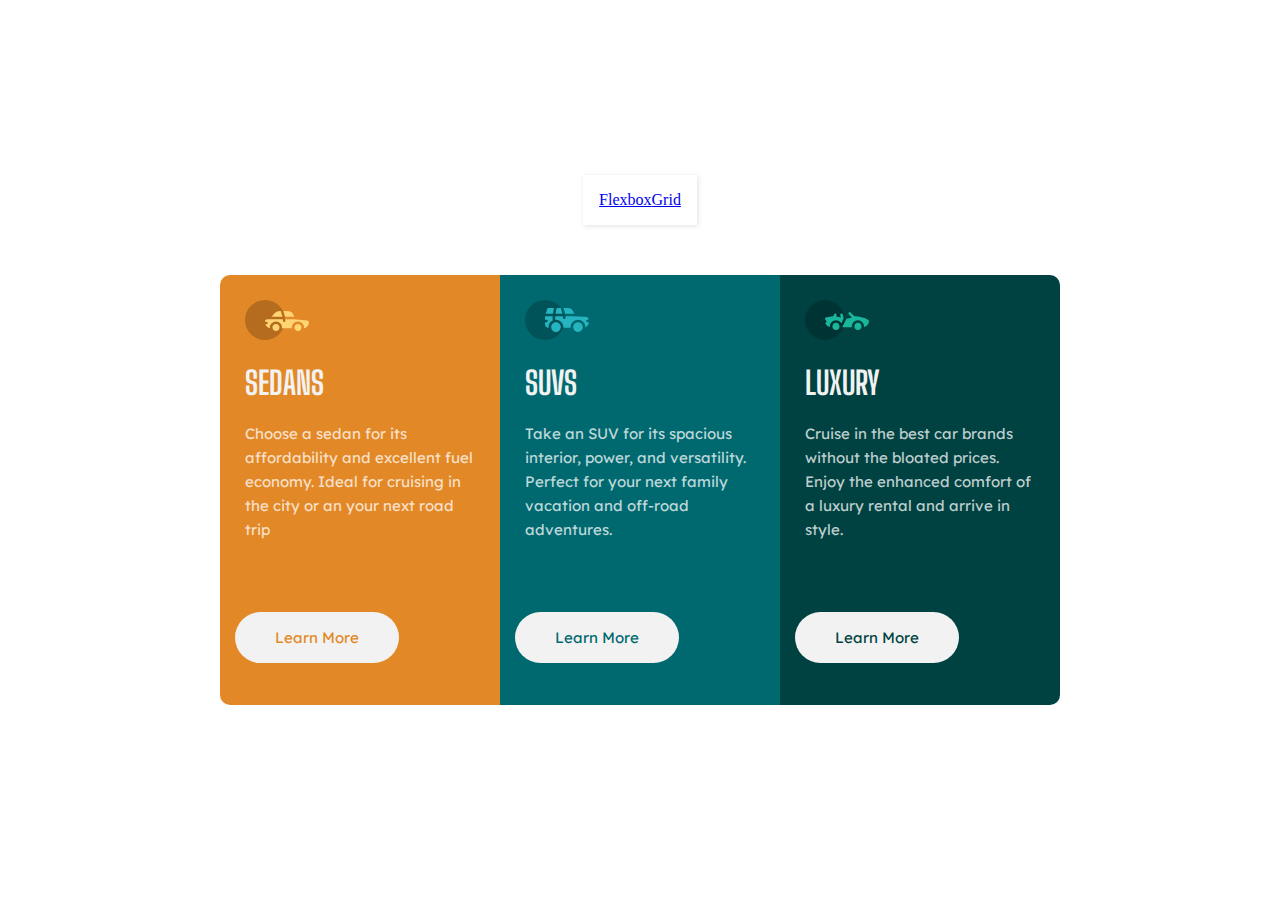
<file: index.html>
<!DOCTYPE html>
<html lang="en">
  <head>
    <meta charset="UTF-8" />
    <meta http-equiv="X-UA-Compatible" content="IE=edge" />
    <meta name="viewport" content="width=device-width, initial-scale=1.0" />
    <title>CSS Flexbox</title>
    <link rel="icon" type="image/png" sizes="32x32" href="./images/favicon-32x32.png">
    <link href="style.css" rel="stylesheet" type="text/css" />
  </head>
  <body>
        <header>
            <nav class="navbar">
                <ul>
                    <li><a href="#">Flexbox</a></li>
                    <li><a href="grid.html">Grid</a></li>
                </ul>
            </nav>
        </header>
        
        <main>
            <div class="box first">
                <div class="content">
                    <img src="./images/icon-sedans.svg" alt="sedans" />
                    <h1>sedans</h1>
                    <p>
                        Choose a sedan for its affordability and excellent fuel economy.
                        Ideal for cruising in the city or an your next road trip
                    </p>
                </div>
                <button class="btn f">Learn More</button>
            </div>

            <div class="box second">
                <div class="content">
                    <img src="./images/icon-suvs.svg" alt="suvs" />
                    <h1>suvs</h1>
                    <p>
                        Take an SUV for its spacious interior, power, and versatility. 
                        Perfect for your next family vacation and off-road adventures.
                    </p>
                </div>
                <button class="btn s">Learn More</button>
            </div>

            <div class="box third">
                <div class="content">
                    <img src="./images/icon-luxury.svg" alt="luxury" />
                    <h1>luxury</h1>
                    <p>
                        Cruise in the best car brands without the bloated prices. Enjoy
                        the enhanced comfort of a luxury rental and arrive in style.
                    </p>
                </div>
                <button class="btn t">Learn More</button>
            </div>
            
        <main>
    </body>
</html>
</file>
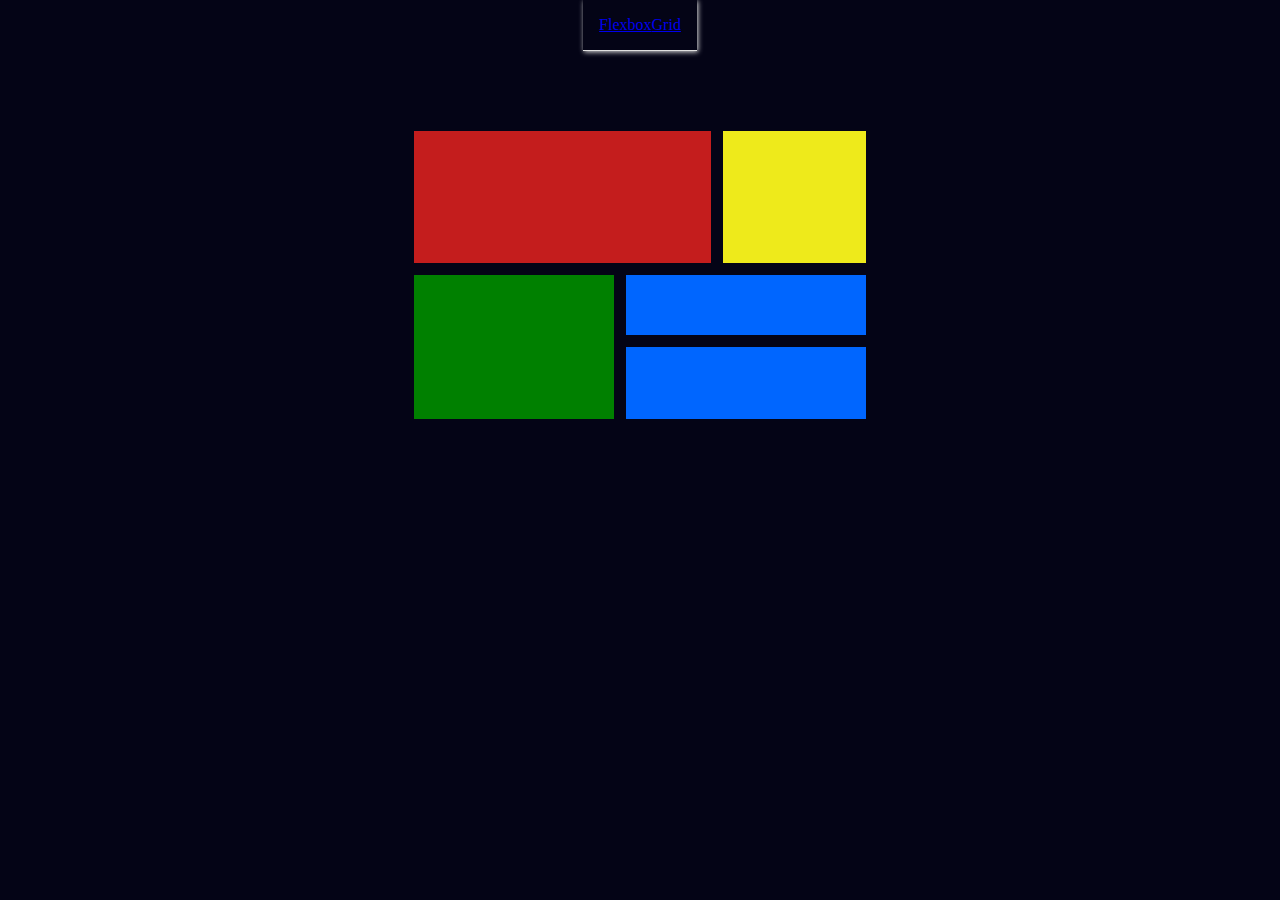
<file: grid.html>
<!DOCTYPE html>
<html lang="en">
<head>
    <meta charset="UTF-8">
    <meta http-equiv="X-UA-Compatible" content="IE=edge">
    <meta name="viewport" content="width=device-width, initial-scale=1.0">
    <title>Grid Layout</title>
    <link href="grid.css" rel="stylesheet" type="text/css" />
</head>
<body>
    <header>
        <nav class="navbar">
            <ul>
                <li><a href="index.html">Flexbox</a></li>
                <li><a href="grid.html">Grid</a></li>
            </ul>
        </nav>
    </header>
    <main>
        <div class="brown"></div>
        <div class="yellow"></div>
        <div class="green"></div>
        <div class="f-blue"></div>
        <div class="s-blue"></div>
    </main>
</body>
</html>
</file>
<file: style.css>
@import url('https://fonts.googleapis.com/css2?family=Lexend+Deca&display=swap');
@import url('https://fonts.googleapis.com/css2?family=Big+Shoulders+Display:wght@700&family=Lexend+Deca&display=swap');
* {
    margin: 0;
    padding: 0;
    box-sizing: border-box;
}
header nav.navbar ul {
    margin-bottom: 50px;;
    display: flex;
    justify-content: space-between;
    list-style-type: none;
    padding: 1rem;
    box-shadow: 1px 1px 5px #e0e0e0;
  }

@media screen and (max-width: 1440px) {
    body {
        margin: auto;
        width: 100%;
        min-height: 100vh;
        display: flex;
        flex-wrap: wrap;
        justify-content: center;
        align-content: center;
    }
    main {
        width: 100%;
        max-width: 1440px;
        display: flex;
        flex-flow: wrap;
        justify-content: center;
        align-items: center;
        margin-bottom: 10px;
    }
    .box {
        width: 280px;
        padding: 15px;
        min-height: 430px; 
    }
    .first {
    background-color: hsl(31, 77%, 52%);
    border-radius: 10px 0px 0px 10px;
    }

    .second {
        background-color: hsl(184, 100%, 22%);
    }

    .third {
        background-color: hsl(179, 100%, 13%);
        border-radius: 0px 10px 10px 0px;
    }
    .content {
        padding: 10px;
    }
    .box h1 {
        font-family: "Big Shoulders Display", "sans-serif";
        color: hsl(0, 0%, 95%);
        font-weight: 700;
        margin: 20px 0;
        text-transform: uppercase;
    } 
    .box p {
        font-family: "Lexend Deca";
        color:hsla(0, 0%, 100%, 0.75); 
        font-size: 15px;
        font-weight: 400;
        line-height: 1.6;
    }
    .btn {
        margin: 60px 0;
        border: 0;
        background: hsl(0, 0%, 95%);
        cursor: pointer; 
        padding: 16px 40px;
        font-size: 15px;
        font-family: "Lexend Deca";
        font-weight:400;
        border-radius: 90px;
        border: none;
        margin-bottom: 0.7px;
    }
    .f {
        color: hsl(31, 77%, 52%);
    }
    .s {
        color: hsl(184, 100%, 22%);
    }
    .t {
        color: hsl(179, 100%, 13%);
    }
    .f:active {
        color: hsl(0, 0%, 95%);
        background: hsl(31, 77%, 52%);
        border: 2px solid hsl(0, 0%, 95%);
    }
    .s:active {
        color: hsl(0, 0%, 95%);
        background: hsl(184, 100%, 22%);
        border: solid 2px white;
    }
    .t:active {
        color: hsl(0, 0%, 95%);
        background: hsl(179, 100%, 13%);
        border: solid 2px white;
    }
}
@media screen and (max-width: 600px) and (min-width:300px){
    main {
        /* width: 100%; */
        /* display: flex; */
        margin-bottom: 20px;
        flex-wrap: wrap;
        flex-direction: column;
        justify-content: center;
        align-content: center;
        /* text-align: center;  */
    }

    .box {
        max-width: 100%;
        /* padding: 3rem; */
    }

    .first {
        background-color: hsl(31, 77%, 52%);
        border-radius: 10px 10px 0 0;
    }
    
    .second {
        background-color: hsl(184, 100%, 22%);
        border-radius: 0;
    }
    
    .third {
        background-color: hsl(179, 100%, 13%);
        border-radius: 0 0 10px 10px;
    }
    .content {
        padding: 10px;
    }
    .box h1 {
        font-family: "Big Shoulders Display", "sans-serif";
        color: hsl(0, 0%, 95%);
        font-weight: 700;
        margin: 20px 0;
        text-transform: uppercase; 
    } 
    .box p {
        font-family: "Lexend Deca";
        color:hsla(0, 0%, 100%, 0.75); 
        font-size: 15px;
        font-weight: 400;
        line-height: 1.6;
    }
    .btn {
        margin: 60px 0;
        border: 0;
        background: hsl(0, 0%, 95%);
        cursor: pointer; 
        padding: 16px 40px;
        font-size: 15px;
        font-family: "Lexend Deca";
        font-weight:400;
        border-radius: 90px;
        border: none;
        margin-bottom: 1px;
    }
    .f {
        color: hsl(31, 77%, 52%);
    }
    .s {
        color: hsl(184, 100%, 22%);
    }
    .t {
        color: hsl(179, 100%, 13%);
    }
    .f:active {
        color: hsl(0, 0%, 95%);
        background: hsl(31, 77%, 52%);
        border: 2px solid hsl(0, 0%, 95%);
    }
    .s:active {
        color: hsl(0, 0%, 95%);
        background: hsl(184, 100%, 22%);
        border: solid 2px white;
    }
    .t:active {
        color: hsl(0, 0%, 95%);
        background: hsl(179, 100%, 13%);
        border: solid 2px white;
    }
}
</file>
<file: grid.css>
* {
    margin: 0;
    padding: 0;
    box-sizing: border-box;
  }
  
  body {
    background-color: rgb(4, 4, 22);
    /* display: flex; */
    place-items: center;
    min-height: 100vh;
  }
  header nav.navbar ul {
    display: flex;
    justify-content: space-around;
    width: inherit;
    list-style-type: none;
    border-bottom: 1px solid #e0e0e0;
    background-color: #c7141400;
    padding: 1rem;
    box-shadow: 1px 1px 5px #e0e0e0;
  }
  main {
    display: grid;
    margin: auto;
    width: 40%;
    padding: 30px;
    margin-top: 50px;
    grid-template-areas:
      "a a b"
      "a a b"
      "c d d"
      "c e e";
    grid-template-columns: 1.4fr 0.6fr 1fr;
    grid-template-rows: 1fr 1fr 0.8fr 1.2fr;
    grid-auto-rows: minmax(250px, auto);
    gap: 12px;
  }

  
  main div {
    padding: 30px 0;
  }
  
  .brown {
    background-color: rgb(196, 29, 29);
    grid-area: a;
  }
  
  .yellow {
    background-color: rgb(238, 234, 27);
    grid-area: b;

  }
  
  .green {
    background-color: green;
    grid-area: c;
  }
  
  .f-blue {
    background-color: rgb(0, 102, 255);
    grid-area: d;
  }
  
  .s-blue {
    background-color: rgb(0, 102, 255);
    grid-area: e;
  }
</file>
